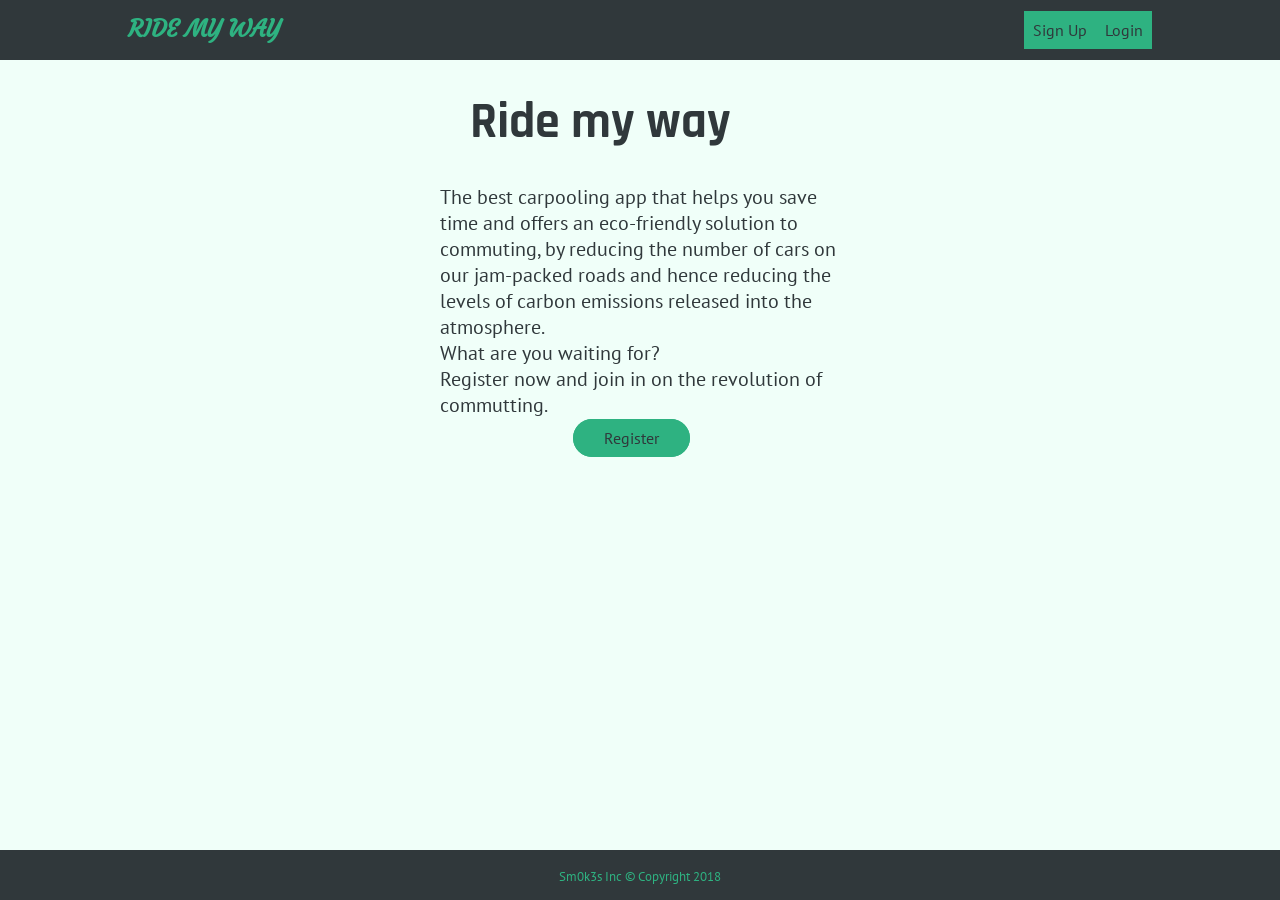
<file: index.html>
<!DOCTYPE html>
<html lang="en">
<head>
	<meta charset="utf-8">
	<meta name="viewport" content="width=device-width, initial-scale=1">
	<link rel="stylesheet" type="text/css" href="css/style.css">
	<title>Ride My Way</title>
</head>
<body>
	<header>
		<nav>
			<span class="logo">
				<a href="index.html"><h1>RIDE MY WAY</h1></a>
			</span>
			<span class="links">
				<ul>
					<li><a href="signup.html">Sign Up</a></li>
					<li><a href="#">Login</a></li>
				</ul>
			</span>
		</nav>
	</header>
	<section>
		<div class="container">
			<div class="text">
				<h2>Ride my way</h2>
				<p>
					The best carpooling app that helps you save time and offers an eco-friendly solution to commuting, by reducing the number of cars on our jam-packed roads and hence reducing the levels of carbon emissions released into the atmosphere. <br/>What are you waiting for? <br/>
					Register now and join in on the revolution of commutting.
				</p>
				
			</div>
			<div class="register">
				<ul>
					<li><a href="signup.html">Register</a></li>
					
				</ul>
			</div>
		</div>
	</section>
	<footer class="home-footer">
		<div class="container">
			<small  class="copyright"> Sm0k3s Inc &copy; Copyright 2018
			</small
		</div>
	</footer>

</body>
</html>
</file>
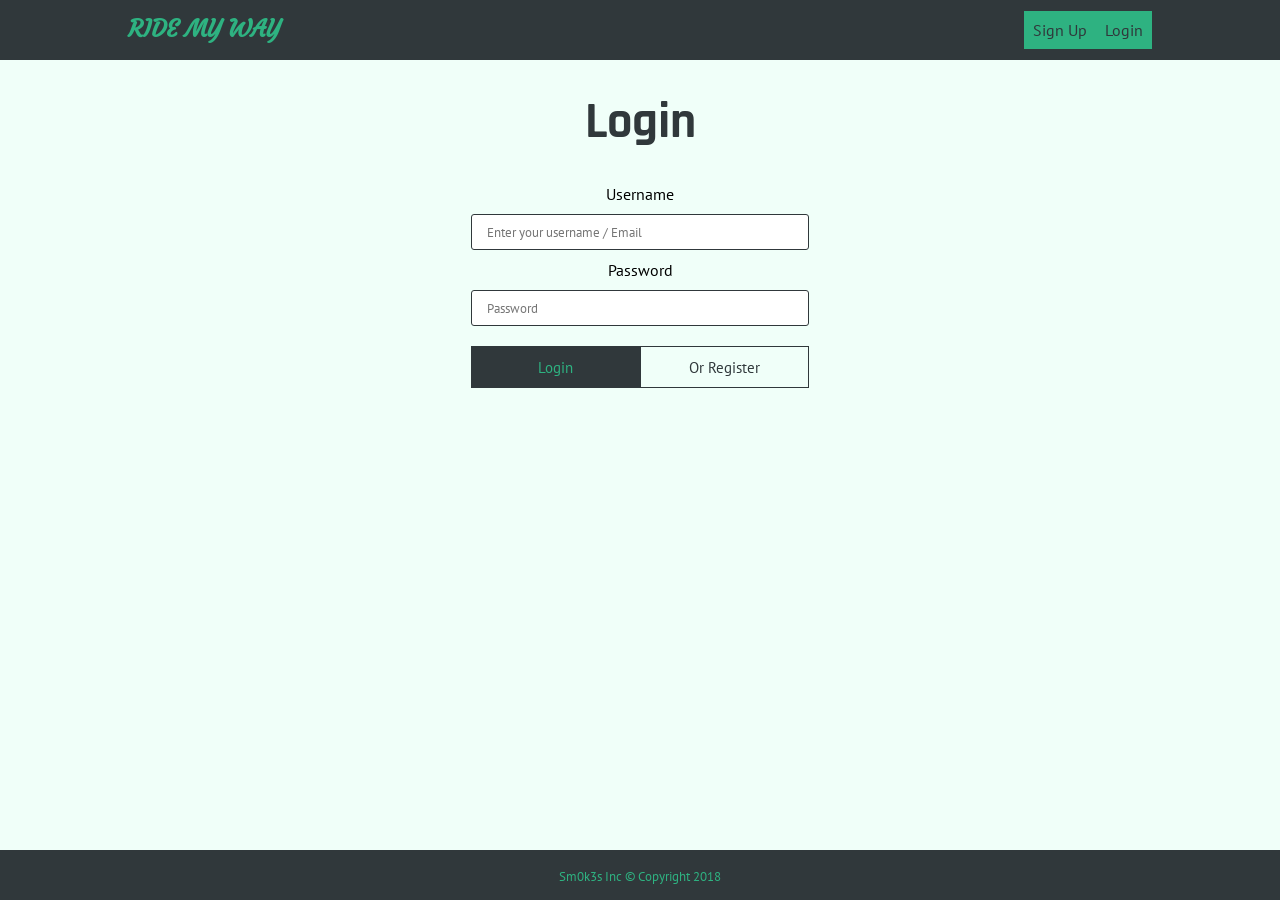
<file: login.html>
<!DOCTYPE html>
<html lang="en">
<head>
	<meta charset="utf-8">
	<meta name="viewport" content="width=device-width, initial-scale=1">
	<link rel="stylesheet" type="text/css" href="css/style.css">
	<title>Ride My Way</title>
</head>
<body>
	<header>
		<nav>
			<span class="logo">
				<a href="index.html"><h1>RIDE MY WAY</h1></a>
			</span>
			<span class="links">
				<ul>
					<li><a href="signup.html">Sign Up</a></li>
					<li><a href="login.html">Login</a></li>
				</ul>
			</span>
		</nav>
	</header>
	<section>
		<div class="container">
			<div class="log">
			<h2>Login</h2>
			<form>

	          	<div class="form-group">
	                <label>Username</label>
	                <input type="email" class="form1" placeholder="Enter your username / Email">	               
	            </div>
               
                <div class="form-group">
                  <label>Password</label>
                  <input type="password" class="form1" placeholder="Password">
                </div>
                
                <button type="submit" class="sign"><a href="offers.html" class="login-button">Login</a></button>
                <button type="submit" class="sign1"><a href="signup.html" class="register-button">Or Register</a></button>
        	</form>  
        	</div>
		</div>
	</section>
	<footer class="home-footer">
		<div class="container">
			<small  class="copyright"> Sm0k3s Inc &copy; Copyright 2018
			</small
		</div>
	</footer>

</body>
</html>
</file>
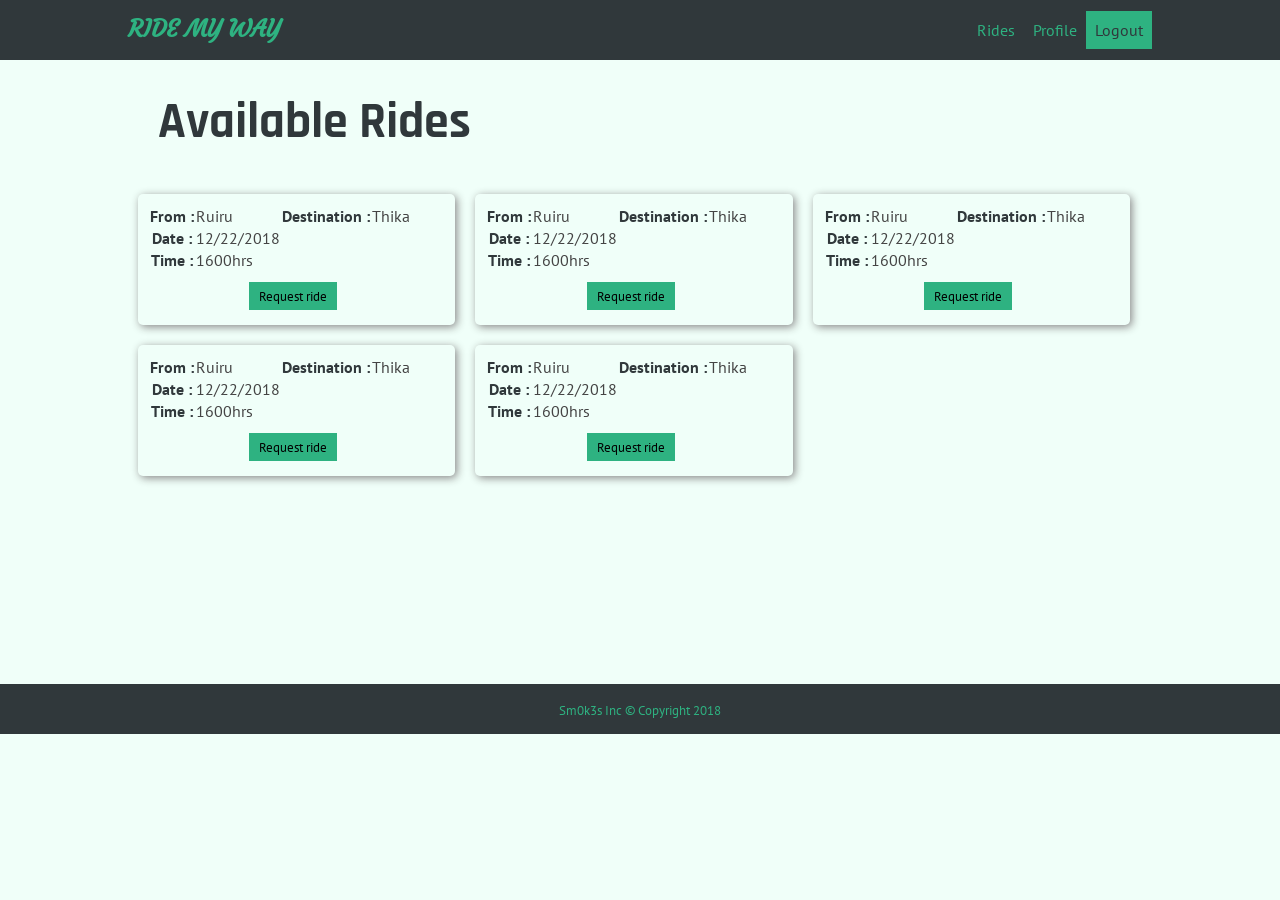
<file: offers.html>
<!DOCTYPE html>
<html lang="en">
<head>
	<meta charset="utf-8">
	<meta name="viewport" content="width=device-width, initial-scale=1">
	<link rel="stylesheet" type="text/css" href="css/style.css">
	<title>Ride My Way</title>
</head>
<body>
	<header>
		<nav>
			<span class="logo">
				<a href="index.html"><h1>RIDE MY WAY</h1></a>
			</span>
			<span class="links">
				<ul>
					<span class="navigation">
						<li><a href="offers.html">Rides</a></li>
						<li><a href="profile.html">Profile</a></li>
						
					</span>
					<li><a href="index.html">Logout</a></li>
				</ul>
			</span>
		</nav>
	</header>
	<section>
		<div class="container">
			<h2>Available Rides</h2>
			<div class="rides">
				
				<div class="ride">
				<table >
					<tbody>
						
						<tr>
							<th>From :</th>
							<td>Ruiru</td>
							<th>Destination :</th>
							<td>Thika</td>
							
						</tr>

						<tr>
							<th>Date :</th>
							<td>12/22/2018</td>
							
						</tr>
						<tr>
							<th>Time :</th>
							<td>1600hrs</td>
						</tr>
					</tbody>

				</table>
				<button>Request ride</button>
			</div>
			
			<div class="ride">
				<table >
					<tbody>
						
						<tr>
							<th>From :</th>
							<td>Ruiru</td>
							<th>Destination :</th>
							<td>Thika</td>
							
						</tr>

						<tr>
							<th>Date :</th>
							<td>12/22/2018</td>
							
						</tr>
						<tr>
							<th>Time :</th>
							<td>1600hrs</td>
						</tr>
					</tbody>

				</table>
				<button>Request ride</button>
			</div>
			<div class="ride">
				<table >
					<tbody>
						
						<tr>
							<th>From :</th>
							<td> Ruiru</td>
							<th>Destination :</th>
							<td>Thika</td>
							
						</tr>

						<tr>
							<th>Date :</th>
							<td>12/22/2018</td>
							
						</tr>
						<tr>
							<th>Time :</th>
							<td>1600hrs</td>
						</tr>
					</tbody>

				</table>
				<button>Request ride</button>
			</div>
				<div class="ride">
				<table >
					<tbody>
						
						<tr>
							<th>From :</th>
							<td>Ruiru</td>
							<th>Destination :</th>
							<td>Thika</td>
							
						</tr>

						<tr>
							<th>Date :</th>
							<td>12/22/2018</td>
							
						</tr>
						<tr>
							<th>Time :</th>
							<td>1600hrs</td>
						</tr>
					</tbody>

				</table>
				<button>Request ride</button>
			</div>
				<div class="ride">
				<table >
					<tbody>
						
						<tr>
							<th>From :</th>
							<td>Ruiru</td>
							<th>Destination :</th>
							<td>Thika</td>
							
						</tr>

						<tr>
							<th>Date :</th>
							<td>12/22/2018</td>
							
						</tr>
						<tr>
							<th>Time :</th>
							<td>1600hrs</td>
						</tr>
					</tbody>

				</table>
				<button>Request ride</button>
			</div>

			</div>
        	         
		</div>
	</section>
	<footer>
		<div class="container">
			<small  class="copyright"> Sm0k3s Inc &copy; Copyright 2018
			</small
		</div>
	</footer>

</body>
</html>
</file>
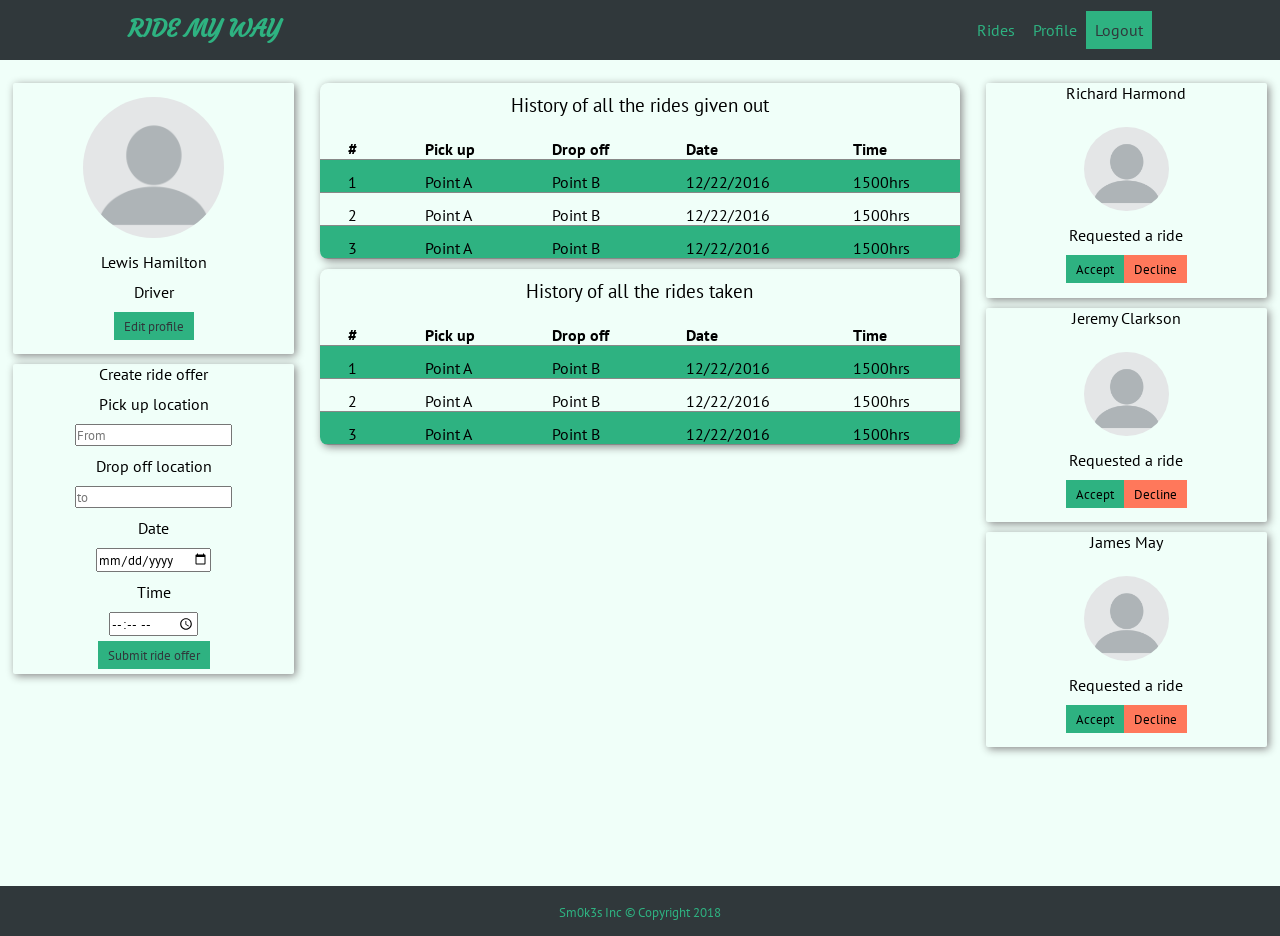
<file: profile.html>
<!DOCTYPE html>
<html lang="en">
<head>
	<meta charset="utf-8">
	<meta name="viewport" content="width=device-width, initial-scale=1">
	<link rel="stylesheet" type="text/css" href="css/style.css">
	<title>Ride My Way</title>
</head>
<body>
	<header>
		<nav>
			<span class="logo">
				<a href="index.html"><h1>RIDE MY WAY</h1></a>
			</span>
			<span class="links">
				<ul>
					<span class="navigation">
						<li><a href="offers.html">Rides</a></li>
						<li><a href="profile.html">Profile</a></li>
						
					</span>
					<li><a href="login.html">Logout</a></li>
				</ul>
			</span>
		</nav>
	</header>
	<section>
		<div class="profile">
			<div class="avatar">
				<div class="mugshot">
					<span><img src="images/5.png"></span>
					<span>Lewis Hamilton</span>	
					<span>Driver</span>
					<span><button>Edit profile</button></span>
				</div>	
				<div class="mugshot">
					
					<div class="offer">
						<span>Create ride offer</span>
					<form>
						<div class="inputs">
							<label>Pick up location</label>
							<input type="text" placeholder="From">
						</div>
						<div class="inputs">
							<label>Drop off location</label>
							<input type="text" placeholder="to">
						</div>
						<div class="inputs">
							<label>Date</label>
							<input type="date" min="2018-06-15">
						</div>
						<div class="inputs">
							<label>Time</label>
							<input type="time">
						</div>
						<div class="inputs">
							<button>Submit ride offer</button>
						</div>
					</form>
				</div>
				</div>
				
			</div>
			<div class="histo">
				
				<div class="historia">
					
					<div class="">
						<h3>History of all the rides given out</h3>
						<table>
							<tbody>
						
								<tr>
								<th>#</th>
								<th>Pick up</th>
								<th>Drop off</th>
								<th>Date</th>
								<th>Time</th>
								</tr>
														
								<tr>
									<td>1</td>
									<td>Point A</td>
									<td>Point B</td>
									<td>12/22/2016</td>
									<td>1500hrs</td>
								</tr>
								<tr>
									<td>2</td>
									<td>Point A</td>
									<td>Point B</td>
									<td>12/22/2016</td>
									<td>1500hrs</td>
								</tr>
								<tr>
									<td>3</td>
									<td>Point A</td>
									<td>Point B</td>
									<td>12/22/2016</td>
									<td>1500hrs</td>
								</tr>
							</tbody>
						</table>
					</div>
				</div>
				<div class="historia">
					<div class="">
						<h3>History of all the rides taken</h3>
						<table>
							<tbody>
								<tr>
								<th>#</th>
								<th>Pick up</th>
								<th>Drop off</th>
								<th>Date</th>
								<th>Time</th>
								</tr>
							
							
								<tr>
									<td>1</td>
									<td>Point A</td>
									<td>Point B</td>
									<td>12/22/2016</td>
									<td>1500hrs</td>
								</tr>
								<tr>
									<td>2</td>
									<td>Point A</td>
									<td>Point B</td>
									<td>12/22/2016</td>
									<td>1500hrs</td>
								</tr>
								<tr>
									<td>3</td>
									<td>Point A</td>
									<td>Point B</td>
									<td>12/22/2016</td>
									<td>1500hrs</td>
								</tr>
							</tbody>
						</table>
					</div>
				</div>
				
			</div>
			<div class="req">
				
				<div class="ride-req">
					<span><p>Richard Harmond</p></span>
					<span><img src="images/5.png"></span>
					<span><p>Requested a ride</p></span>
					<span><button class="yes">Accept</button><button class="no">Decline</button></span>	
				</div>
				<div class="ride-req">
					<span><p>Jeremy Clarkson</p></span>
					<span><img src="images/5.png"></span>
					<span><p>Requested a ride</p></span>	
					<span><button class="yes">Accept</button><button class="no">Decline</button></span>	
				</div>
				<div class="ride-req">
					<span><p>James May</p></span>
					<span><img src="images/5.png"></span>
					<span><p>Requested a ride</p></span>
					<span><button class="yes">Accept</button><button class="no">Decline</button></span>	
				</div>
			</div>

		</div>
        	         
		</div>
	</section>
	<footer class="footer">
		<div class="container">
			<small  class="copyright"> Sm0k3s Inc &copy; Copyright 2018
			</small
		</div>
	</footer>

</body>
</html>
</file>
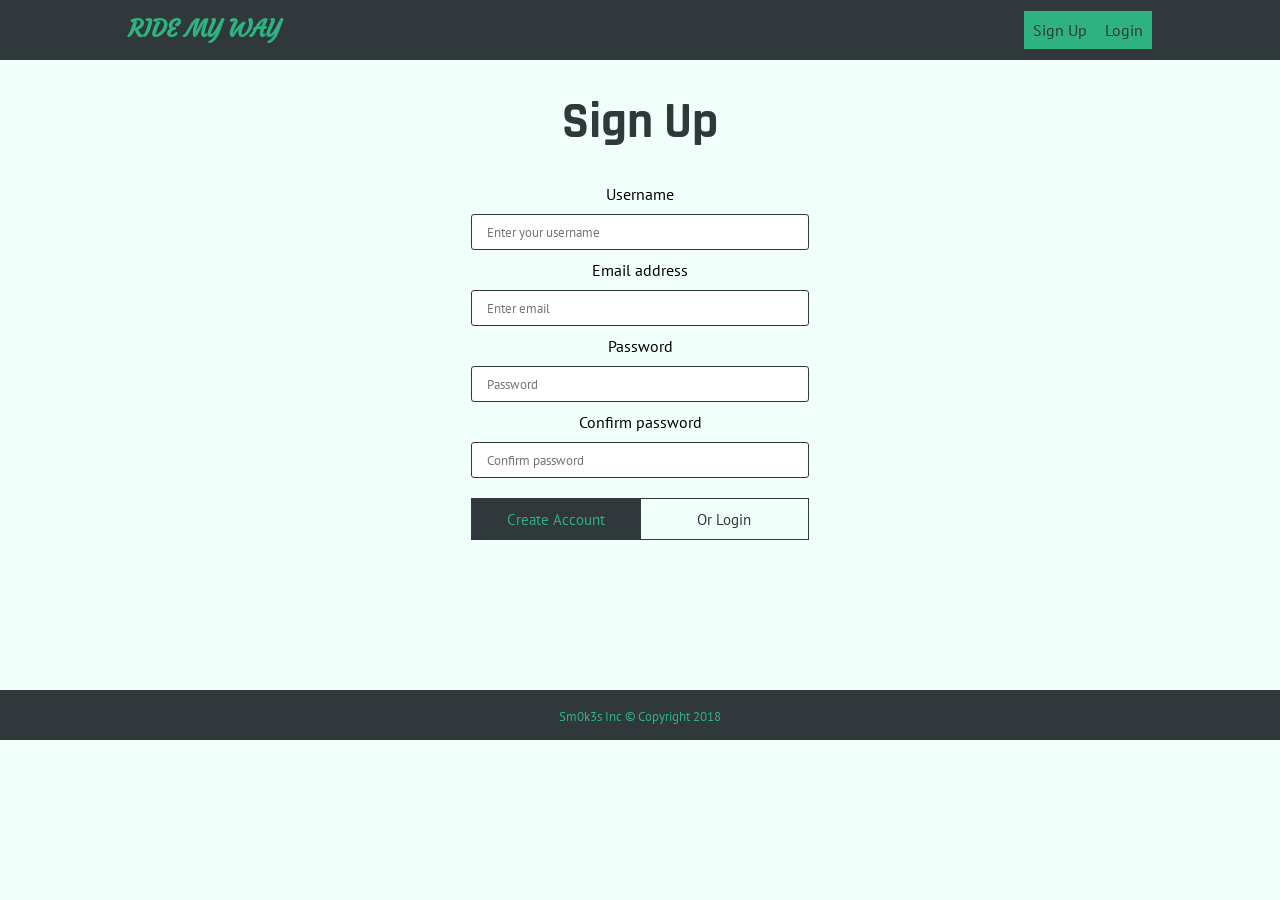
<file: signup.html>
<!DOCTYPE html>
<html lang="en">
<head>
	<meta charset="utf-8">
	<meta name="viewport" content="width=device-width, initial-scale=1">
	<link rel="stylesheet" type="text/css" href="css/style.css">
	<title>Ride My Way</title>
</head>
<body>
	<header>
		<nav>
			<span class="logo">
				<a href="index.html"><h1>RIDE MY WAY</h1></a>
			</span>
			<span class="links">
				<ul>
					<li><a href="signup.html">Sign Up</a></li>
					<li><a href="login.html">Login</a></li>
				</ul>
			</span>
		</nav>
	</header>
	<section>
		<div class="container">
			<div class="form">
			<h2>Sign Up</h2>
			<form>

	          	<div class="form-group">
	                <label>Username</label>
	                <input type="email" class="form1" placeholder="Enter your username">	               
	            </div>
                <div class="form-group">
                  <label>Email address</label>
                  <input type="email" class="form1"placeholder="Enter email">
                </div>
                <div class="form-group">
                  <label>Password</label>
                  <input type="password" class="form1" placeholder="Password">
                </div>
                <div class="form-group">
                    <label>Confirm password</label>
                    <input type="password" class="form1" placeholder="Confirm password">
                </div>
                <button type="submit" class="sign"><a href="offers.html" class="create">Create Account</a></button>
                <button type="submit" class="sign1"><a href="login.html" class="or-login">Or Login</a></button>
        	</form>  
        	</div>
		</div>
	</section>
	<footer>
		<div class="container">
			<small  class="copyright"> Sm0k3s Inc &copy; Copyright 2018
			</small
		</div>
	</footer>

</body>
</html>
</file>
<file: css/style.css>
@import url('https://fonts.googleapis.com/css?family=Courgette|Rajdhani|PT+Sans');

* {
	padding: 0;
	margin: 0;
	box-sizing: border-box;
	font-family: 'PT Sans', sans-serif;
}

body {
	
	background-color: #f0fff9;
}

/*********HEADER**********/
header {
	width: 100%;
	height: 60px;
	background-color: #30383b;
}

h1 {
	font-family: 'Courgette', cursive;
	margin-top: 14px;
	color: #2eb281;
}

.logo {
	float: left;
}
.logo a {	
	text-decoration: none;
}

.links {
	margin-top: 20px;
	float: right;
}

nav {
	width: 80%;
	margin: 0 auto;
}

ul li {
	display: inline;
	list-style: none;
	float: left;
}
ul li a {
	text-decoration: none;
	padding: 8px;
	border: 1px solid #2eb281;
	background-color: #2eb281;
	color: #30383b;
	font-family: 'PT Sans', sans-serif;
	transition: ease-in-out .5s;
}

ul li a:hover {
	border: 1px solid #2eb281;
	background-color: #30383b;
	color: #2eb281;
	transition: ease-in-out .5s;
}
/*************END OF HEADER***************/
@media screen and (max-width: 600px) {
nav ul li a {
	display: block;
    float: none;
    width: 100%;}
.container {
	width: 100%;
}
.form {
	width: 100%;
	height: 700px;
	text-align: center;
}
footer {
	position: relative;
	bottom: 0;
	float: left;
  }
form {
	width: 100%;
}
}
/****************BODY********************/
.container {
	width: 80%;
	margin: 0 auto;
}

.text {
	color: #30383b;
	max-width: 400px;
	margin: 0 auto;
	font-size: 20px;
	font-family: 'PT Sans', sans-serif;
}

.register {
	width: 135px;
	margin: 10px auto;
}

.register ul li a {
	border-radius: 30px;
	padding: 8px 30px;
	margin: 0 auto;
}
h2 {
	color: #30383b;
	margin: 30px;
	font-size: 50px;
	font-family: 'Rajdhani', sans-serif;
}
/****************END OF BODY******************/

/****************FOOTER********************/
footer {
	text-align: center;
	width: 100%;
	height: 50px;
	background-color: #30383b;
	position: relative;
	bottom: 0;
}
.home-footer{
	position: absolute;
	bottom: 0;	
}
.copyright {
	width: 100%;
	position: relative;
	top: 15px;
	align-content: center;
	color: #2eb281;
	font-family: 'PT Sans', sans-serif;
}
/****************END OF FOOTER*****************/

/*-----------Sign Up page-----------*/
form {
	margin: 0 auto;
}
.form {
	min-height: 600px;
	width: 33%;
	margin: 0 auto;
	text-align: center;
}
.log {
	width: 33%;
	margin: 0 auto;
	text-align: center;
}

.form1 {
	margin: 10px 0;
	padding: 8px 15px;
	border: 1px solid #30383b;
	width: 100%;
	border-radius: 3px;
	display: block;
}
.sign {
	display: inline;
	float: left;
	background-color: #30383b;
	border: 1px solid #30383b;
	width: 50%;
	margin-top: 10px; 
	padding: 10px 20px;
	color: #2eb281;
}

.sign1 {
	display: inline;
	float: left;
	background-color: #f0fff9;
	border: 1px solid #30383b;
	width: 50%;
	margin-top: 10px; 
	padding: 10px 20px;
	color: #2eb281;
}

label {
	margin: 10px;
}

.sign a {
	font-size: 1.15em;
	color: #2eb281;
	text-decoration: none;
}
.sign1 a {
	font-size: 1.15em;
	color: #30383b;
	text-decoration: none;
}

/*--------Rides Offers---------*/

.navigation a {
	border: 1px solid #30383b;
	background-color: #30383b;
	color: #2eb281;
}

.rides {
	width: 100%;
	height: 500px;
	color: #444;
}
.ride {
	background-color:;
	border-radius: 5px;
	width: 31%;
	margin: 10px;
	float: left;
	box-shadow: 2px 2px 8px #888;
}

.ride button {
	background-color: #2eb281;
	padding: 5px 10px;
	margin-bottom: 15px; 
	margin-left: 35%;
	border: 1px;
	cursor: pointer;
}
.ride table {
	margin: 10px;
}

.ride th {
	color: #30383b;
}

.profile {
	width: 100%;
	display: table;
}
.avatar {
	width: 22%;
	margin: 1%;
	height: 60vh;
	float: left;
	border-radius: 3px;
}
.mugshot {
	border-radius: 2px;
	box-shadow: 2px 2px 8px #888;
}
.avatar span {
	margin: 10px 0;
	width: 100%;
	display: block;
	text-align: center;
}
.avatar span img {
	width: 50%;
	height: 50%;
	border-radius: 100%;
	margin: 5% 25%;
	float: left;
}

.avatar button {
	background-color: #2eb281;
	color: #30383b;
	border: 1px;
	cursor: pointer;
	padding: 5px 10px;
	margin-bottom: 5%;
}

.histo {
	width: 50%;
	margin: 1%;
	height: 800px;
	float: left;
}
.historia thead {
	background-color: #
}
.req {
	width: 22%;
	margin: 1%;
	float: left;
	text-align: center;
}

.footer {
	width: 100%;
	text-align: center;
	position: relative;
	color: #2eb281;
	font-family: 'PT Sans', sans-serif;
}
.historia {
	margin: 10px 0;
	box-shadow: 2px 2px 8px #888;
	border-radius: 8px;
	width: 100%;
	overflow-x: auto;
}
.historia h3 {

	font-weight: 200;
	text-align: center;
	margin: 10px 0;
}


.historia table {
	width: 100%;
	margin: 0 auto;
	text-align: left;
	border-collapse: collapse;
}

.historia tr:nth-child(even) {
    background-color: #2eb281;
}


.historia th, .historia td {
	padding: .75em 1.75em 0;
	border-bottom: 1px solid #888; 
}
.ride-req span img {
	width: 30%;
	height: 30%;
	border-radius: 100%;
	margin: 5% 35%;
	float: left;
}
.ride-req span {
	margin: 10px 0;
	width: 100%;
	display: block;
	text-align: center;
}
.ride-req {
	box-shadow: 2px 2px 8px #888;
	border-radius: 2px;
}

.req button {
	border: 1px;
	cursor: pointer;
	padding: 5px 10px;
	margin-bottom: 5%;
}
.yes {
	background-color: #2eb281;
}
.no {
	background-color: #ff785b;
}
.offer {
	width: 80%;
	text-align: center;
	margin: 3px 10%;
}
.offer label{
	display: block;
}
.inputs button{
	margin: 5px 0; 
}

.login-button {
	padding: 10% 35%;
}
.or-login {
	padding: 14px 4px;
}
.register-button {
	padding: 10% 5%;
}
.create {
	padding: 14px 4px;
}
</file>
